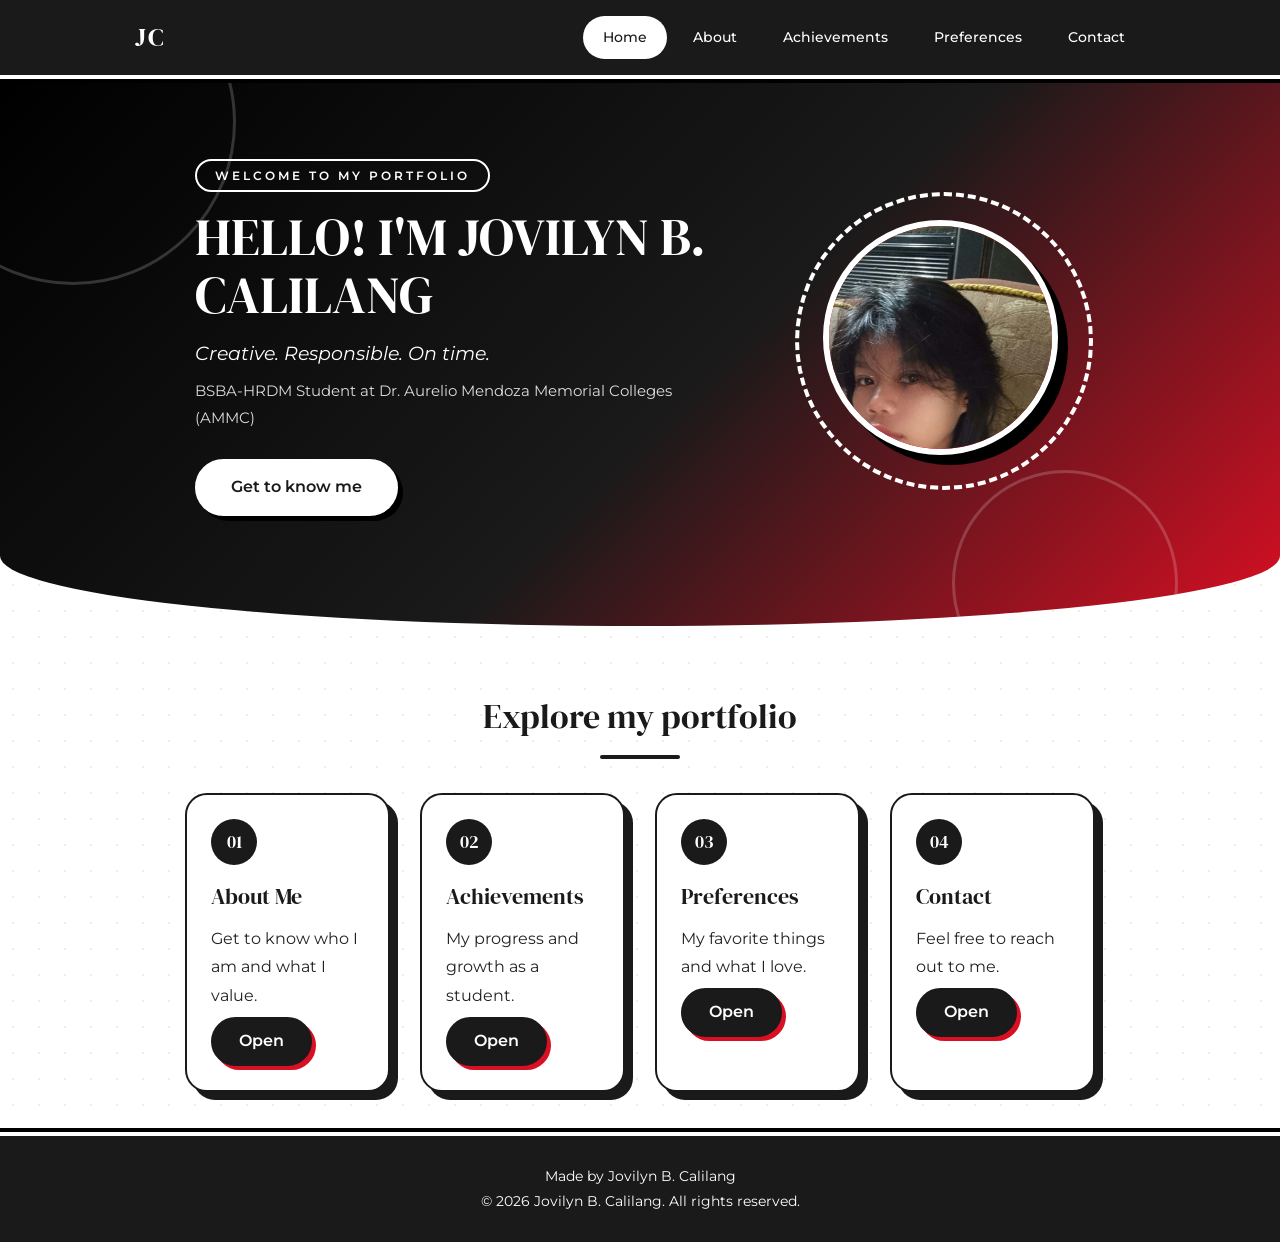
<file: index.html>
<!DOCTYPE html>
<html lang="en"><head><meta charset="UTF-8"><meta name="viewport" content="width=device-width, initial-scale=1.0"><title>Home | Jovilyn B. Calilang</title><link rel="preconnect" href="https://fonts.googleapis.com"><link rel="preconnect" href="https://fonts.gstatic.com" crossorigin><link href="https://fonts.googleapis.com/css2?family=DM+Serif+Display&family=Montserrat:wght@400;500;600&display=swap" rel="stylesheet">
<link rel="stylesheet" href="style.css">
</head><body><header><nav><a href="index.html" class="logo">JC</a><ul><li><a href="index.html" class="active">Home</a></li><li><a href="about.html">About</a></li><li><a href="achievements.html">Achievements</a></li><li><a href="preferences.html">Preferences</a></li><li><a href="contact.html">Contact</a></li></ul></nav></header><div class="hero"><div class="hero-text"><span class="kicker">Welcome to my portfolio</span><h1>Hello! I'm Jovilyn B. Calilang</h1><p class="subtitle">Creative. Responsible. On time.</p><p class="school">BSBA-HRDM Student at Dr. Aurelio Mendoza Memorial Colleges (AMMC)</p><a href="about.html" class="button">Get to know me</a></div><div class="photo-wrap"><div class="photo"><span>JC</span><img src="./images/2b10c64b-aa21-4361-891c-3a45529a4c1d.jfif" alt="" onerror="this.remove()"></div></div></div><section><div class="section-title"><h2>Explore my portfolio</h2><div class="line"></div></div><div class="cards menu-cards"><div class="card"><span class="num">01</span><h3>About Me</h3><p>Get to know who I am and what I value.</p><a href="about.html" class="button">Open</a></div><div class="card"><span class="num">02</span><h3>Achievements</h3><p>My progress and growth as a student.</p><a href="achievements.html" class="button">Open</a></div><div class="card"><span class="num">03</span><h3>Preferences</h3><p>My favorite things and what I love.</p><a href="preferences.html" class="button">Open</a></div><div class="card"><span class="num">04</span><h3>Contact</h3><p>Feel free to reach out to me.</p><a href="contact.html" class="button">Open</a></div></div></section><footer><p>Made by Jovilyn B. Calilang</p><p>&copy; 2026 Jovilyn B. Calilang. All rights reserved.</p></footer></body></html>
</file>
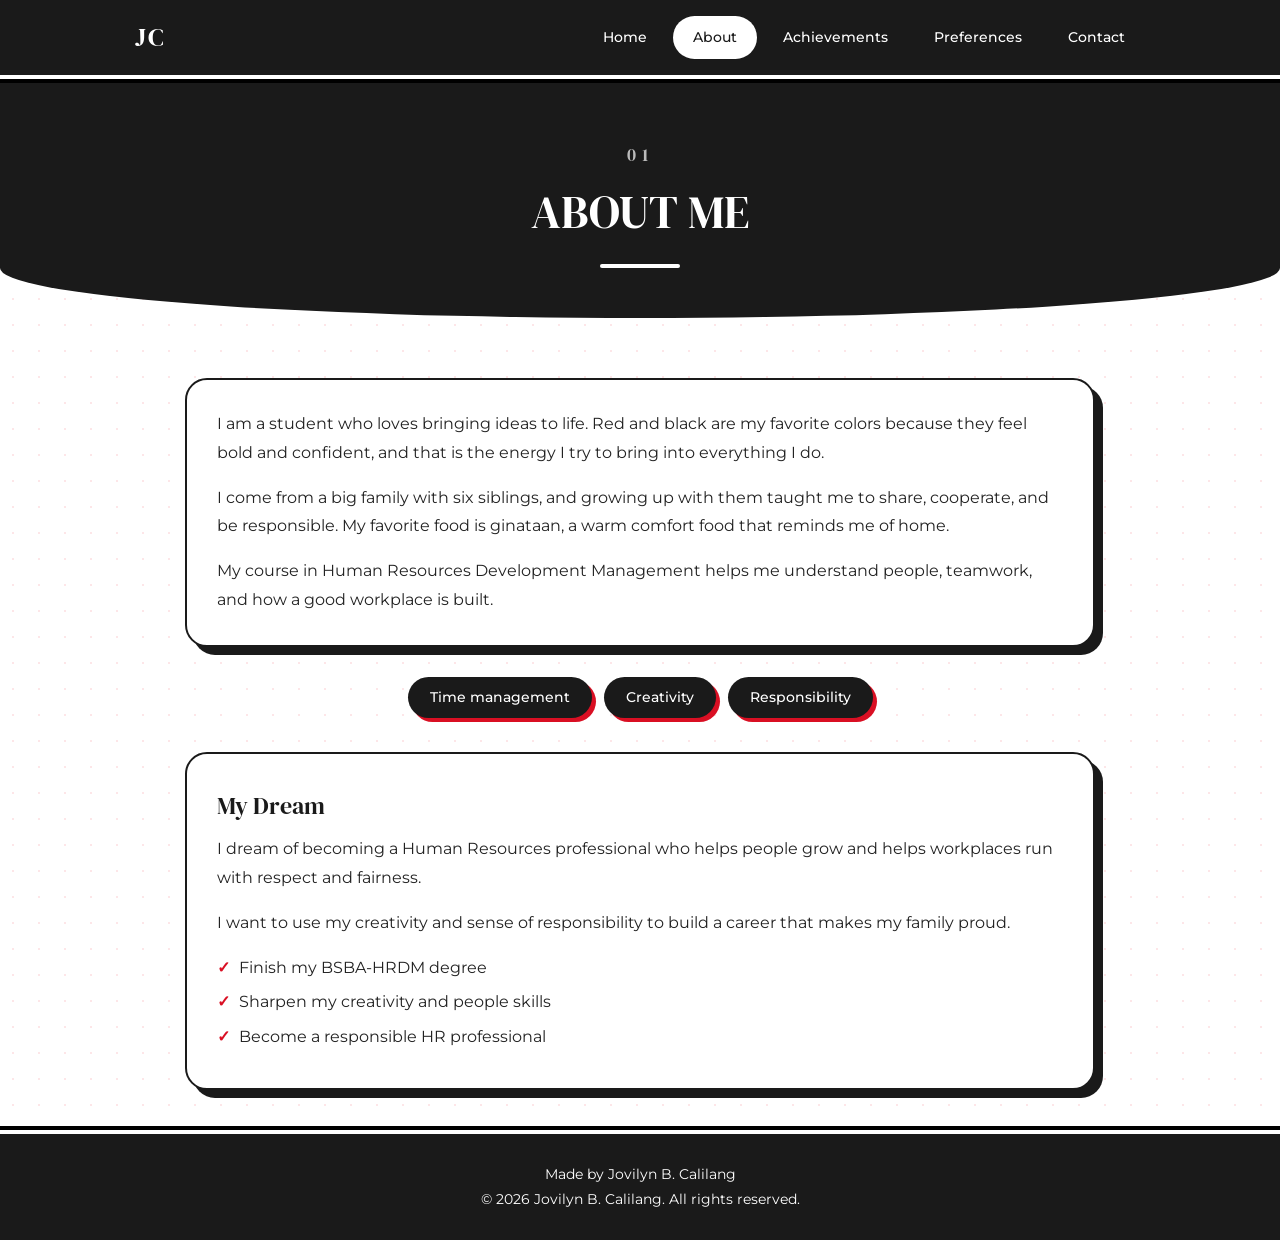
<file: about.html>
<!DOCTYPE html>
<html lang="en"><head><meta charset="UTF-8"><meta name="viewport" content="width=device-width, initial-scale=1.0"><title>About Me | Jovilyn B. Calilang</title><link rel="preconnect" href="https://fonts.googleapis.com"><link rel="preconnect" href="https://fonts.gstatic.com" crossorigin><link href="https://fonts.googleapis.com/css2?family=DM+Serif+Display&family=Montserrat:wght@400;500;600&display=swap" rel="stylesheet">
<link rel="stylesheet" href="style.css">
</head><body><header><nav><a href="index.html" class="logo">JC</a><ul><li><a href="index.html">Home</a></li><li><a href="about.html" class="active">About</a></li><li><a href="achievements.html">Achievements</a></li><li><a href="preferences.html">Preferences</a></li><li><a href="contact.html">Contact</a></li></ul></nav></header><div class="page-head"><span class="number">01</span><h1>About Me</h1><div class="line"></div></div><section><div class="box"><p>I am a student who loves bringing ideas to life. Red and black are my favorite colors because they feel bold and confident, and that is the energy I try to bring into everything I do.</p><p>I come from a big family with six siblings, and growing up with them taught me to share, cooperate, and be responsible. My favorite food is ginataan, a warm comfort food that reminds me of home.</p><p>My course in Human Resources Development Management helps me understand people, teamwork, and how a good workplace is built.</p></div><div class="tags"><span>Time management</span><span>Creativity</span><span>Responsibility</span></div><div class="box dream"><h3>My Dream</h3><p>I dream of becoming a Human Resources professional who helps people grow and helps workplaces run with respect and fairness.</p><p>I want to use my creativity and sense of responsibility to build a career that makes my family proud.</p><ul class="goals"><li>Finish my BSBA-HRDM degree</li><li>Sharpen my creativity and people skills</li><li>Become a responsible HR professional</li></ul></div></section><footer><p>Made by Jovilyn B. Calilang</p><p>&copy; 2026 Jovilyn B. Calilang. All rights reserved.</p></footer></body></html>
</file>
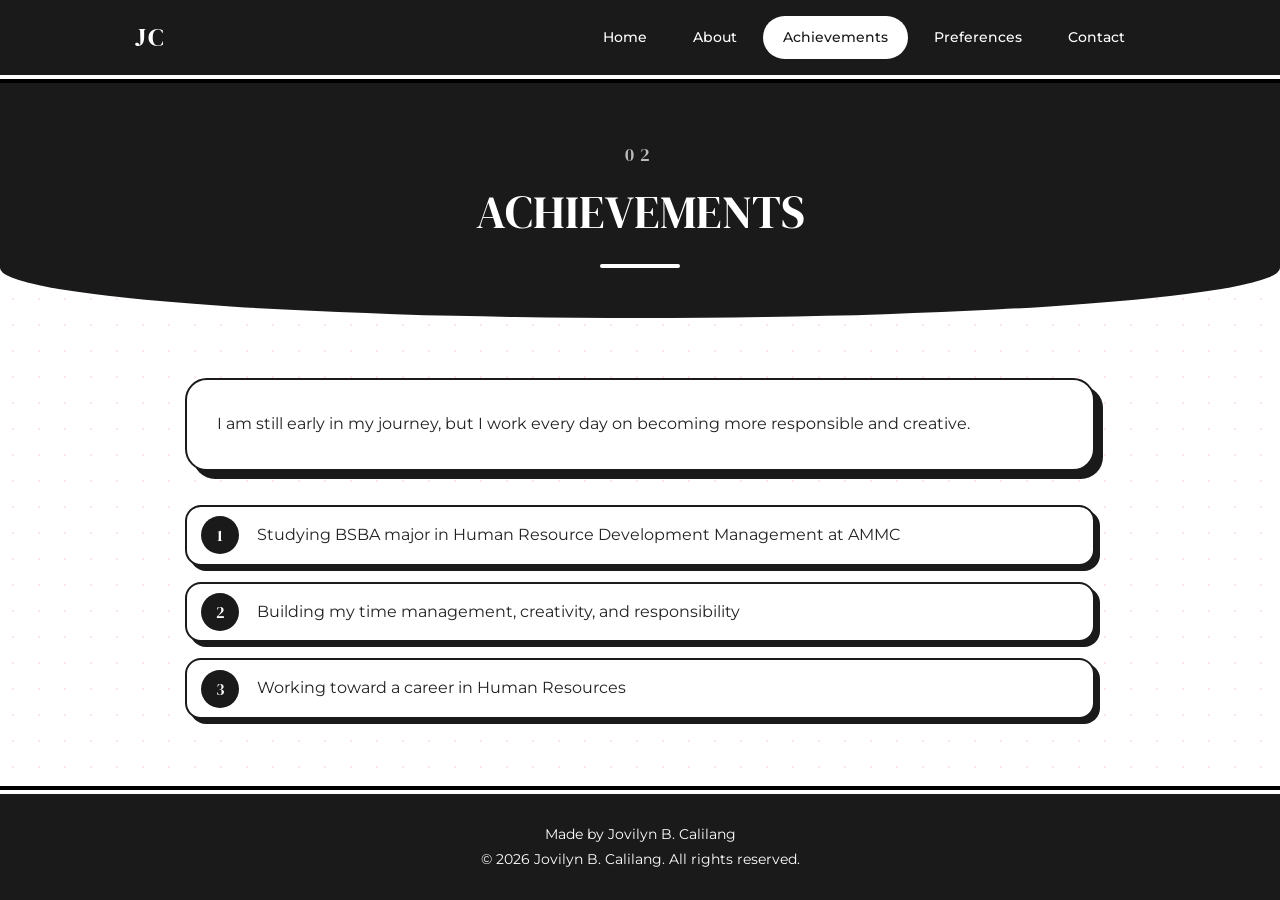
<file: achievements.html>
<!DOCTYPE html>
<html lang="en"><head><meta charset="UTF-8"><meta name="viewport" content="width=device-width, initial-scale=1.0"><title>Achievements | Jovilyn B. Calilang</title><link rel="preconnect" href="https://fonts.googleapis.com"><link rel="preconnect" href="https://fonts.gstatic.com" crossorigin><link href="https://fonts.googleapis.com/css2?family=DM+Serif+Display&family=Montserrat:wght@400;500;600&display=swap" rel="stylesheet">
<link rel="stylesheet" href="style.css">
</head><body><header><nav><a href="index.html" class="logo">JC</a><ul><li><a href="index.html">Home</a></li><li><a href="about.html">About</a></li><li><a href="achievements.html" class="active">Achievements</a></li><li><a href="preferences.html">Preferences</a></li><li><a href="contact.html">Contact</a></li></ul></nav></header><div class="page-head"><span class="number">02</span><h1>Achievements</h1><div class="line"></div></div><section><div class="box"><p>I am still early in my journey, but I work every day on becoming more responsible and creative.</p></div><ul class="achievement-list"><li>Studying BSBA major in Human Resource Development Management at AMMC</li><li>Building my time management, creativity, and responsibility</li><li>Working toward a career in Human Resources</li></ul></section><footer><p>Made by Jovilyn B. Calilang</p><p>&copy; 2026 Jovilyn B. Calilang. All rights reserved.</p></footer></body></html>
</file>
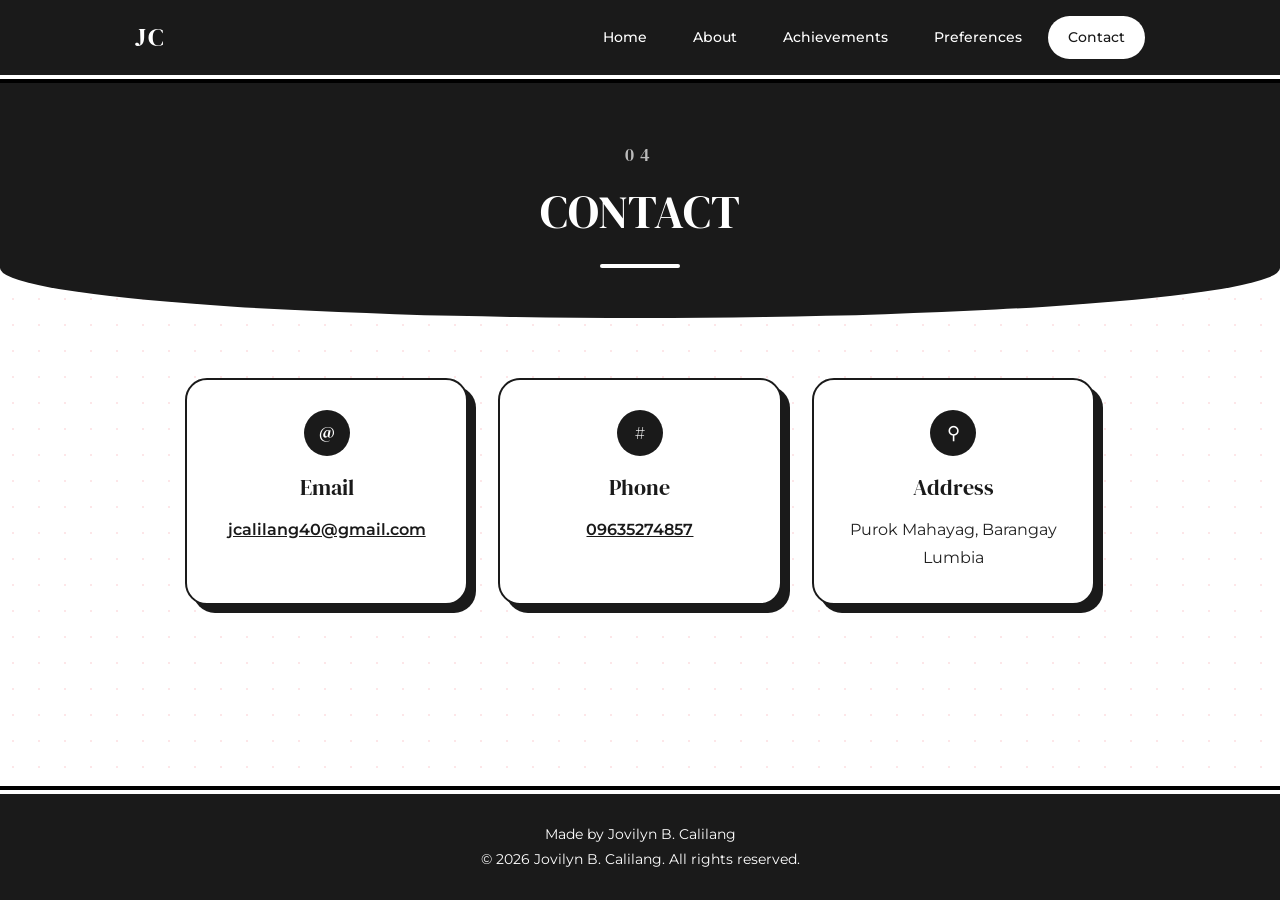
<file: contact.html>
<!DOCTYPE html>
<html lang="en"><head><meta charset="UTF-8"><meta name="viewport" content="width=device-width, initial-scale=1.0"><title>Contact | Jovilyn B. Calilang</title><link rel="preconnect" href="https://fonts.googleapis.com"><link rel="preconnect" href="https://fonts.gstatic.com" crossorigin><link href="https://fonts.googleapis.com/css2?family=DM+Serif+Display&family=Montserrat:wght@400;500;600&display=swap" rel="stylesheet">
<link rel="stylesheet" href="style.css">
</head><body><header><nav><a href="index.html" class="logo">JC</a><ul><li><a href="index.html">Home</a></li><li><a href="about.html">About</a></li><li><a href="achievements.html">Achievements</a></li><li><a href="preferences.html">Preferences</a></li><li><a href="contact.html" class="active">Contact</a></li></ul></nav></header><div class="page-head"><span class="number">04</span><h1>Contact</h1><div class="line"></div></div><section><div class="cards contact-cards"><div class="card"><span class="num">@</span><h3>Email</h3><p><a href="mailto:jcalilang40@gmail.com">jcalilang40@gmail.com</a></p></div><div class="card"><span class="num">#</span><h3>Phone</h3><p><a href="tel:09635274857">09635274857</a></p></div><div class="card"><span class="num">&#9906;</span><h3>Address</h3><p>Purok Mahayag, Barangay Lumbia</p></div></div></section><footer><p>Made by Jovilyn B. Calilang</p><p>&copy; 2026 Jovilyn B. Calilang. All rights reserved.</p></footer></body></html>
</file>
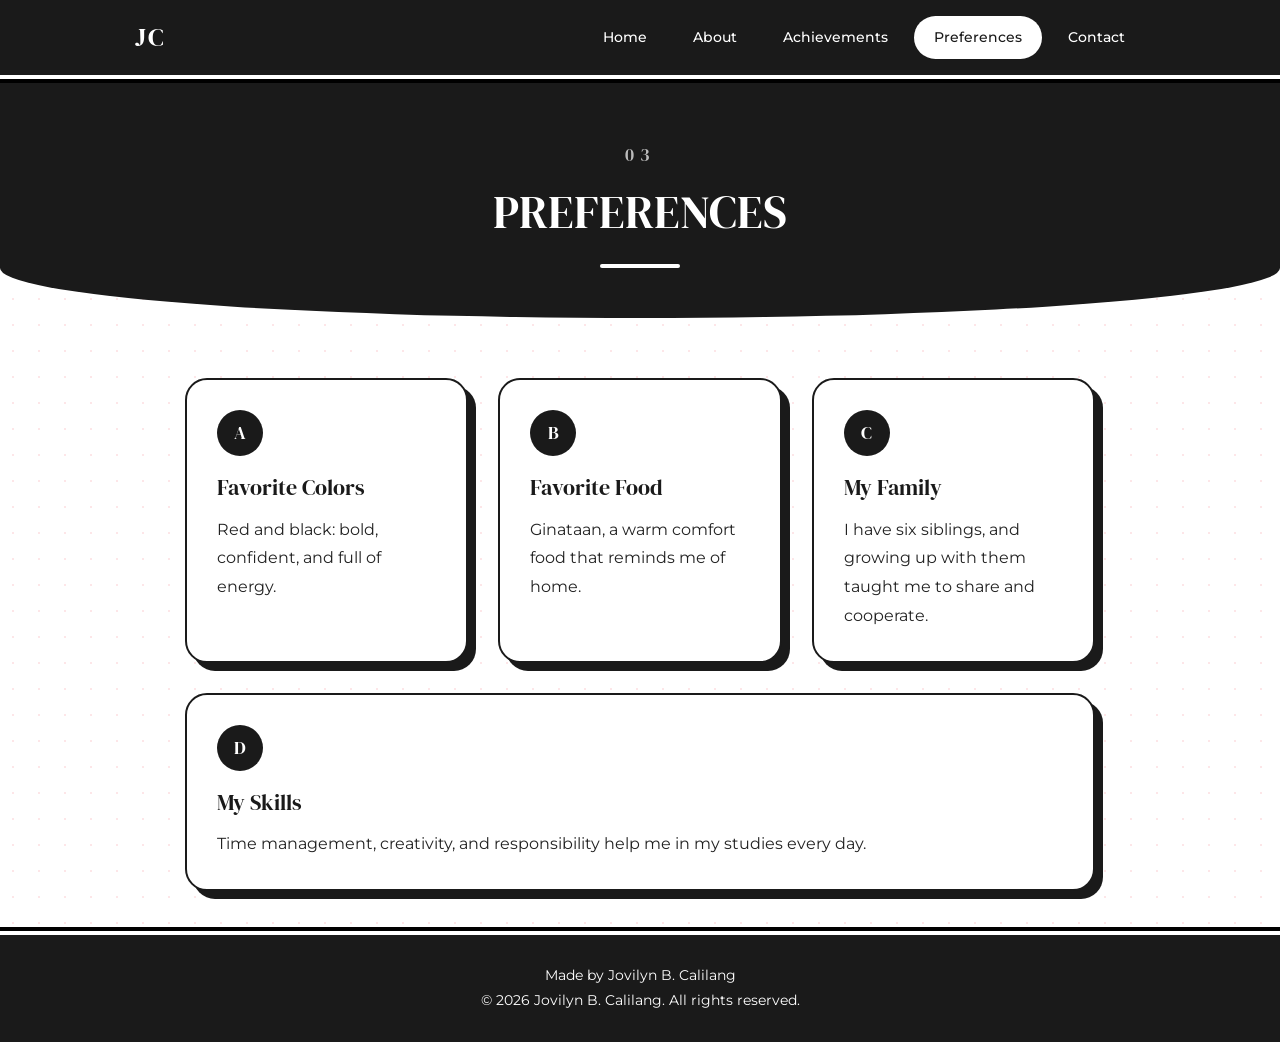
<file: preferences.html>
<!DOCTYPE html>
<html lang="en"><head><meta charset="UTF-8"><meta name="viewport" content="width=device-width, initial-scale=1.0"><title>Preferences | Jovilyn B. Calilang</title><link rel="preconnect" href="https://fonts.googleapis.com"><link rel="preconnect" href="https://fonts.gstatic.com" crossorigin><link href="https://fonts.googleapis.com/css2?family=DM+Serif+Display&family=Montserrat:wght@400;500;600&display=swap" rel="stylesheet">
<link rel="stylesheet" href="style.css">
</head><body><header><nav><a href="index.html" class="logo">JC</a><ul><li><a href="index.html">Home</a></li><li><a href="about.html">About</a></li><li><a href="achievements.html">Achievements</a></li><li><a href="preferences.html" class="active">Preferences</a></li><li><a href="contact.html">Contact</a></li></ul></nav></header><div class="page-head"><span class="number">03</span><h1>Preferences</h1><div class="line"></div></div><section><div class="cards"><div class="card"><span class="num">A</span><h3>Favorite Colors</h3><p>Red and black: bold, confident, and full of energy.</p></div><div class="card"><span class="num">B</span><h3>Favorite Food</h3><p>Ginataan, a warm comfort food that reminds me of home.</p></div><div class="card"><span class="num">C</span><h3>My Family</h3><p>I have six siblings, and growing up with them taught me to share and cooperate.</p></div><div class="card"><span class="num">D</span><h3>My Skills</h3><p>Time management, creativity, and responsibility help me in my studies every day.</p></div></div></section><footer><p>Made by Jovilyn B. Calilang</p><p>&copy; 2026 Jovilyn B. Calilang. All rights reserved.</p></footer></body></html>
</file>
<file: style.css>
:root{--navy:#1a1a1a;--navy-dark:#000000;--navy-mid:#d90f23;--navy-soft:#fde6e8;--white:#ffffff;--text:#222222;}

* {
  margin: 0;
  padding: 0;
  box-sizing: border-box;
}

html {
  scroll-behavior: smooth;
}

body {
  font-family: "Montserrat", sans-serif;
  color: var(--text);
  line-height: 1.8;
  background-color: var(--white);
  background-image: radial-gradient(var(--navy-soft) 1.5px, transparent 1.5px);
  background-size: 26px 26px;
  display: flex;
  flex-direction: column;
  min-height: 100vh;
}

h1, h2, h3, .logo {
  font-family: "DM Serif Display", serif;
  font-weight: 400;
}

header {
  position: sticky;
  top: 0;
  z-index: 10;
  background-color: var(--navy);
  border-bottom: 4px solid var(--white);
  box-shadow: 0 4px 0 var(--navy-dark);
}

nav {
  max-width: 1050px;
  margin: 0 auto;
  padding: 14px 20px;
  display: flex;
  justify-content: space-between;
  align-items: center;
  flex-wrap: wrap;
  gap: 10px;
}

.logo {
  font-size: 26px;
  color: var(--white);
  letter-spacing: 2px;
  text-decoration: none;
}

nav ul {
  list-style: none;
  display: flex;
  gap: 6px;
  flex-wrap: wrap;
}

nav ul a {
  display: block;
  color: var(--white);
  text-decoration: none;
  font-size: 14px;
  font-weight: 500;
  padding: 7px 18px;
  border: 2px solid transparent;
  border-radius: 30px;
  transition: 0.3s;
}

nav ul a:hover {
  border-color: var(--white);
}

nav ul a.active {
  background-color: var(--white);
  color: var(--navy);
}

.hero {
  position: relative;
  overflow: hidden;
  display: flex;
  align-items: center;
  justify-content: center;
  flex-wrap: wrap;
  gap: 60px;
  padding: 80px 8% 110px;
  background: linear-gradient(135deg, var(--navy-dark) 0%, var(--navy) 55%, var(--navy-mid) 100%);
  color: var(--white);
  border-radius: 0 0 50% 50% / 0 0 70px 70px;
}

.hero::before,
.hero::after {
  content: "";
  position: absolute;
  border-radius: 50%;
  border: 3px solid rgba(255, 255, 255, 0.18);
}

.hero::before {
  width: 320px;
  height: 320px;
  top: -120px;
  left: -90px;
}

.hero::after {
  width: 220px;
  height: 220px;
  bottom: -70px;
  right: 8%;
}

.hero-text,
.photo-wrap {
  position: relative;
  z-index: 1;
}

.hero-text {
  max-width: 540px;
}

.kicker {
  display: inline-block;
  border: 2px solid var(--white);
  padding: 4px 18px;
  border-radius: 30px;
  font-size: 12px;
  font-weight: 600;
  letter-spacing: 3px;
  text-transform: uppercase;
  margin-bottom: 16px;
}

.hero h1 {
  font-size: 52px;
  line-height: 1.1;
  text-transform: uppercase;
  margin-bottom: 14px;
}

.subtitle {
  font-size: 19px;
  font-style: italic;
  margin-bottom: 6px;
}

.school {
  font-size: 15px;
  opacity: 0.85;
  margin-bottom: 28px;
}

.button {
  display: inline-block;
  background-color: var(--white);
  color: var(--navy);
  padding: 12px 34px;
  border: 2px solid var(--white);
  border-radius: 30px;
  text-decoration: none;
  font-weight: 600;
  box-shadow: 5px 5px 0 var(--navy-dark);
  transition: 0.2s;
}

.button:hover {
  transform: translate(-3px, -3px);
  box-shadow: 8px 8px 0 var(--navy-dark);
}

.card .button {
  background-color: var(--navy);
  color: var(--white);
  border-color: var(--navy);
  box-shadow: 4px 4px 0 var(--navy-mid);
  padding: 8px 26px;
  margin-top: 6px;
}

.photo-wrap {
  position: relative;
  width: 290px;
  height: 290px;
  display: flex;
  align-items: center;
  justify-content: center;
}

.photo-wrap::before {
  content: "";
  position: absolute;
  top: 0;
  left: 0;
  width: 100%;
  height: 100%;
  border-radius: 50%;
  border: 4px dashed var(--white);
  animation: spin 20s linear infinite;
}

@keyframes spin {
  to {
    transform: rotate(360deg);
  }
}

.photo {
  position: relative;
  width: 235px;
  height: 235px;
  border-radius: 50%;
  overflow: hidden;
  border: 6px solid var(--white);
  background-color: var(--navy-mid);
  box-shadow: 10px 10px 0 var(--navy-dark);
  display: flex;
  align-items: center;
  justify-content: center;
}

.photo span {
  font-family: "DM Serif Display", serif;
  font-size: 4.2rem;
  color: var(--white);
}

.photo img {
  position: absolute;
  top: 0;
  left: 0;
  width: 100%;
  height: 100%;
  object-fit: cover;
  object-position: top;
}

.page-head {
  text-align: center;
  padding: 60px 20px 50px;
  background-color: var(--navy);
  color: var(--white);
  border-radius: 0 0 50% 50% / 0 0 50px 50px;
}

.page-head .number {
  display: block;
  font-family: "DM Serif Display", serif;
  font-size: 18px;
  letter-spacing: 6px;
  opacity: 0.7;
}

.page-head h1 {
  font-size: 46px;
  text-transform: uppercase;
}

.page-head .line {
  width: 80px;
  height: 4px;
  background-color: var(--white);
  margin: 10px auto 0;
  border-radius: 10px;
}

section {
  width: 100%;
  max-width: 950px;
  margin: 0 auto;
  padding: 60px 20px 40px;
}

.section-title {
  text-align: center;
  margin-bottom: 34px;
}

.section-title h2 {
  font-size: 34px;
  color: var(--navy);
}

.section-title .line {
  width: 80px;
  height: 4px;
  background-color: var(--navy);
  margin: 8px auto 0;
  border-radius: 10px;
}

.box,
.card {
  background-color: var(--white);
  border: 2px solid var(--navy);
  border-radius: 22px;
  box-shadow: 8px 8px 0 var(--navy);
  padding: 30px;
  transition: 0.2s;
}

.box p {
  margin-bottom: 16px;
}

.box p:last-child {
  margin-bottom: 0;
}

.cards {
  display: flex;
  flex-wrap: wrap;
  gap: 30px;
}

.card {
  flex: 1 1 260px;
}

.menu-cards .card {
  flex: 1 1 190px;
  padding: 24px;
}

.card:hover {
  transform: translate(-4px, -4px);
  box-shadow: 12px 12px 0 var(--navy);
}

.card h3 {
  color: var(--navy);
  font-size: 22px;
  margin-bottom: 8px;
}

.card .num {
  display: inline-block;
  width: 46px;
  height: 46px;
  line-height: 46px;
  text-align: center;
  border-radius: 50%;
  background-color: var(--navy);
  color: var(--white);
  font-family: "DM Serif Display", serif;
  font-size: 18px;
  margin-bottom: 12px;
}

.achievement-list {
  list-style: none;
  counter-reset: item;
  margin-top: 34px;
}

.achievement-list li {
  counter-increment: item;
  position: relative;
  background-color: var(--white);
  border: 2px solid var(--navy);
  border-radius: 16px;
  padding: 14px 18px 14px 70px;
  margin-bottom: 16px;
  box-shadow: 5px 5px 0 var(--navy);
  transition: 0.2s;
}

.achievement-list li::before {
  content: counter(item);
  position: absolute;
  left: 14px;
  top: 50%;
  transform: translateY(-50%);
  width: 38px;
  height: 38px;
  line-height: 38px;
  text-align: center;
  border-radius: 50%;
  background-color: var(--navy);
  color: var(--white);
  font-family: "DM Serif Display", serif;
}

.achievement-list li:hover {
  transform: translateX(8px);
}

.closing {
  text-align: center;
  font-style: italic;
  margin-top: 36px;
  padding: 22px;
  background-color: var(--navy);
  color: var(--white);
  border-radius: 18px;
}

.contact-cards .card {
  text-align: center;
}

.contact-cards a {
  color: var(--navy);
  font-weight: 600;
  word-break: break-all;
}

.tags {
  display: flex;
  justify-content: center;
  flex-wrap: wrap;
  gap: 12px;
  margin-top: 30px;
}

.tags span {
  background-color: var(--navy);
  color: var(--white);
  padding: 8px 22px;
  border-radius: 30px;
  font-size: 14px;
  font-weight: 500;
  box-shadow: 4px 4px 0 var(--navy-mid);
}

footer {
  margin-top: auto;
  text-align: center;
  padding: 28px;
  background-color: var(--navy);
  color: var(--white);
  font-size: 14px;
  border-top: 4px solid var(--white);
  box-shadow: 0 -4px 0 var(--navy-dark);
}

@media (max-width: 700px) {
  .hero {
    flex-direction: column-reverse;
    text-align: center;
    padding: 50px 6% 80px;
    gap: 30px;
  }

  .hero h1 {
    font-size: 36px;
  }

  .page-head h1 {
    font-size: 34px;
  }

  nav {
    justify-content: center;
  }

  .photo-wrap {
    width: 240px;
    height: 240px;
  }

  .photo {
    width: 195px;
    height: 195px;
  }
}

.box h3{color:var(--navy);font-size:24px;margin-bottom:8px}.dream{margin-top:34px}
.goals{list-style:none;margin-top:12px}.goals li{margin-bottom:6px;padding-left:22px;position:relative}.goals li:before{content:"\2713";position:absolute;left:0;color:var(--navy-mid);font-weight:700}
</file>
